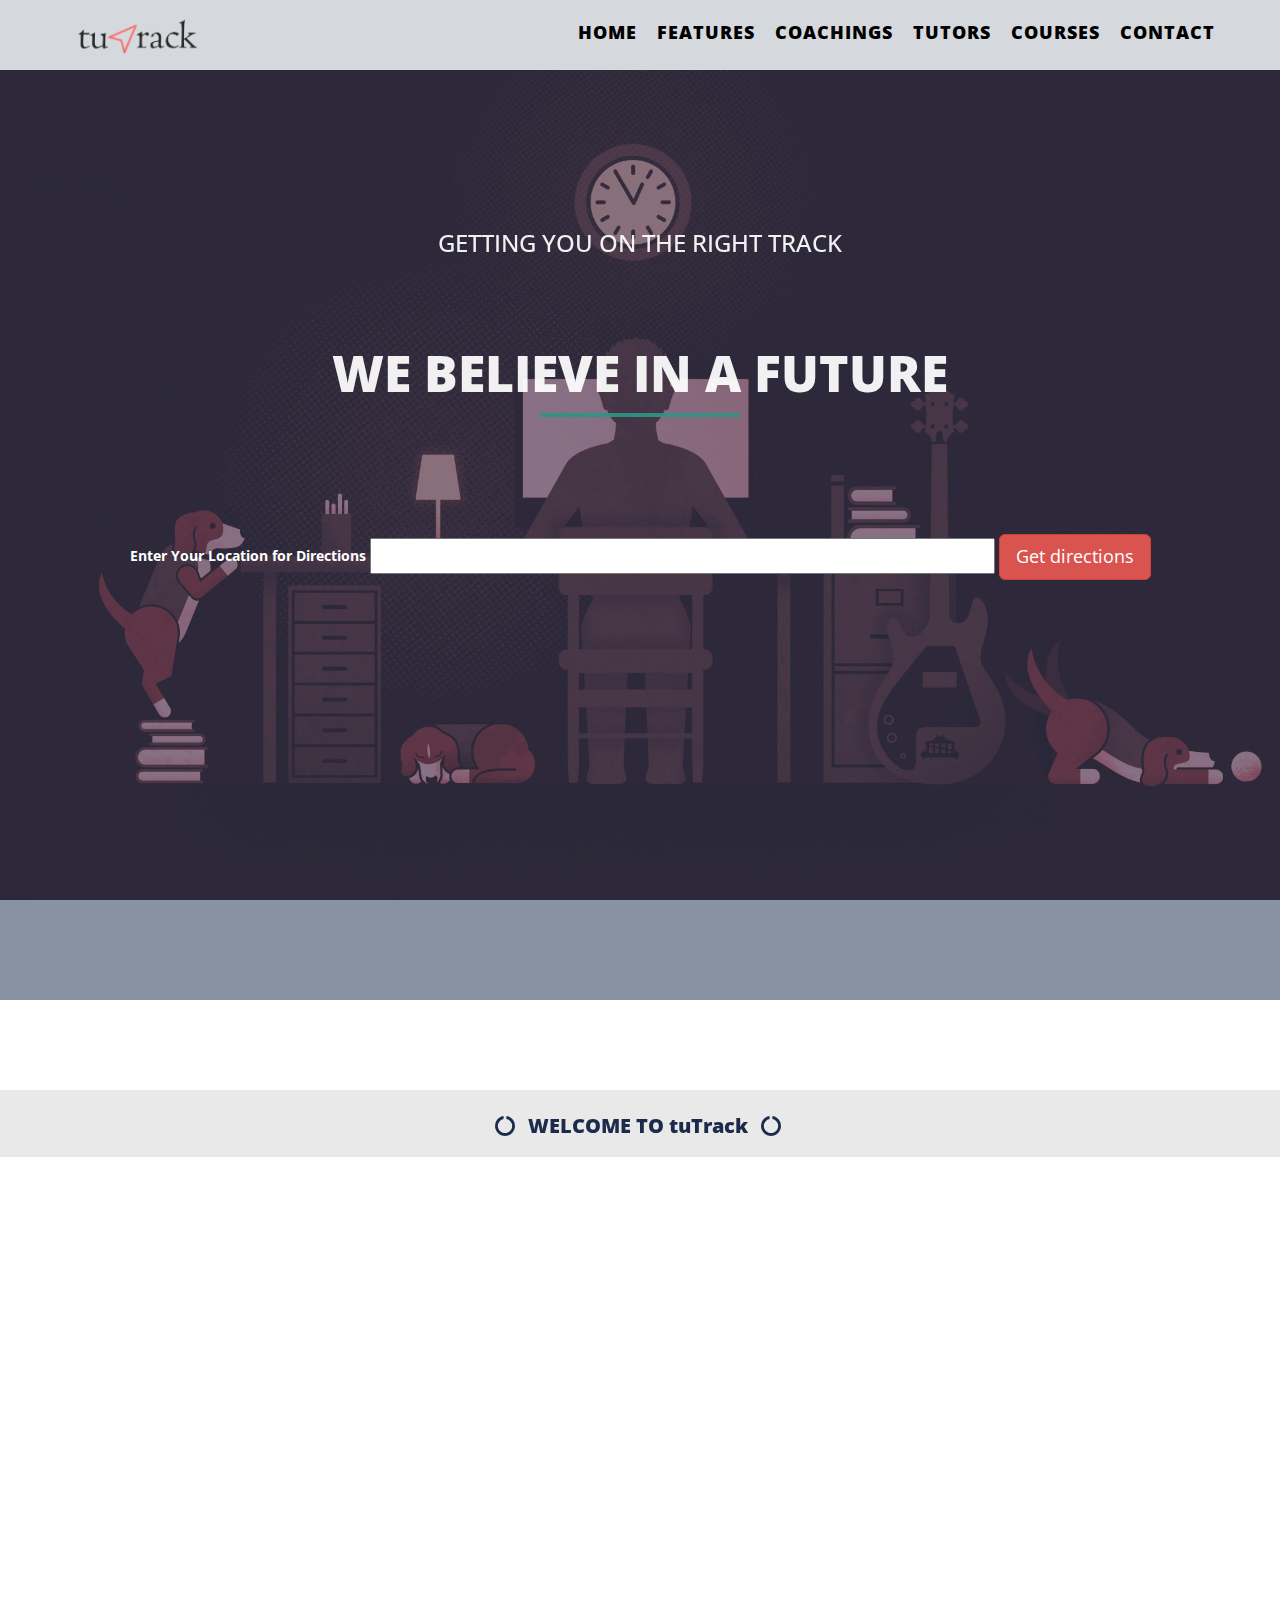
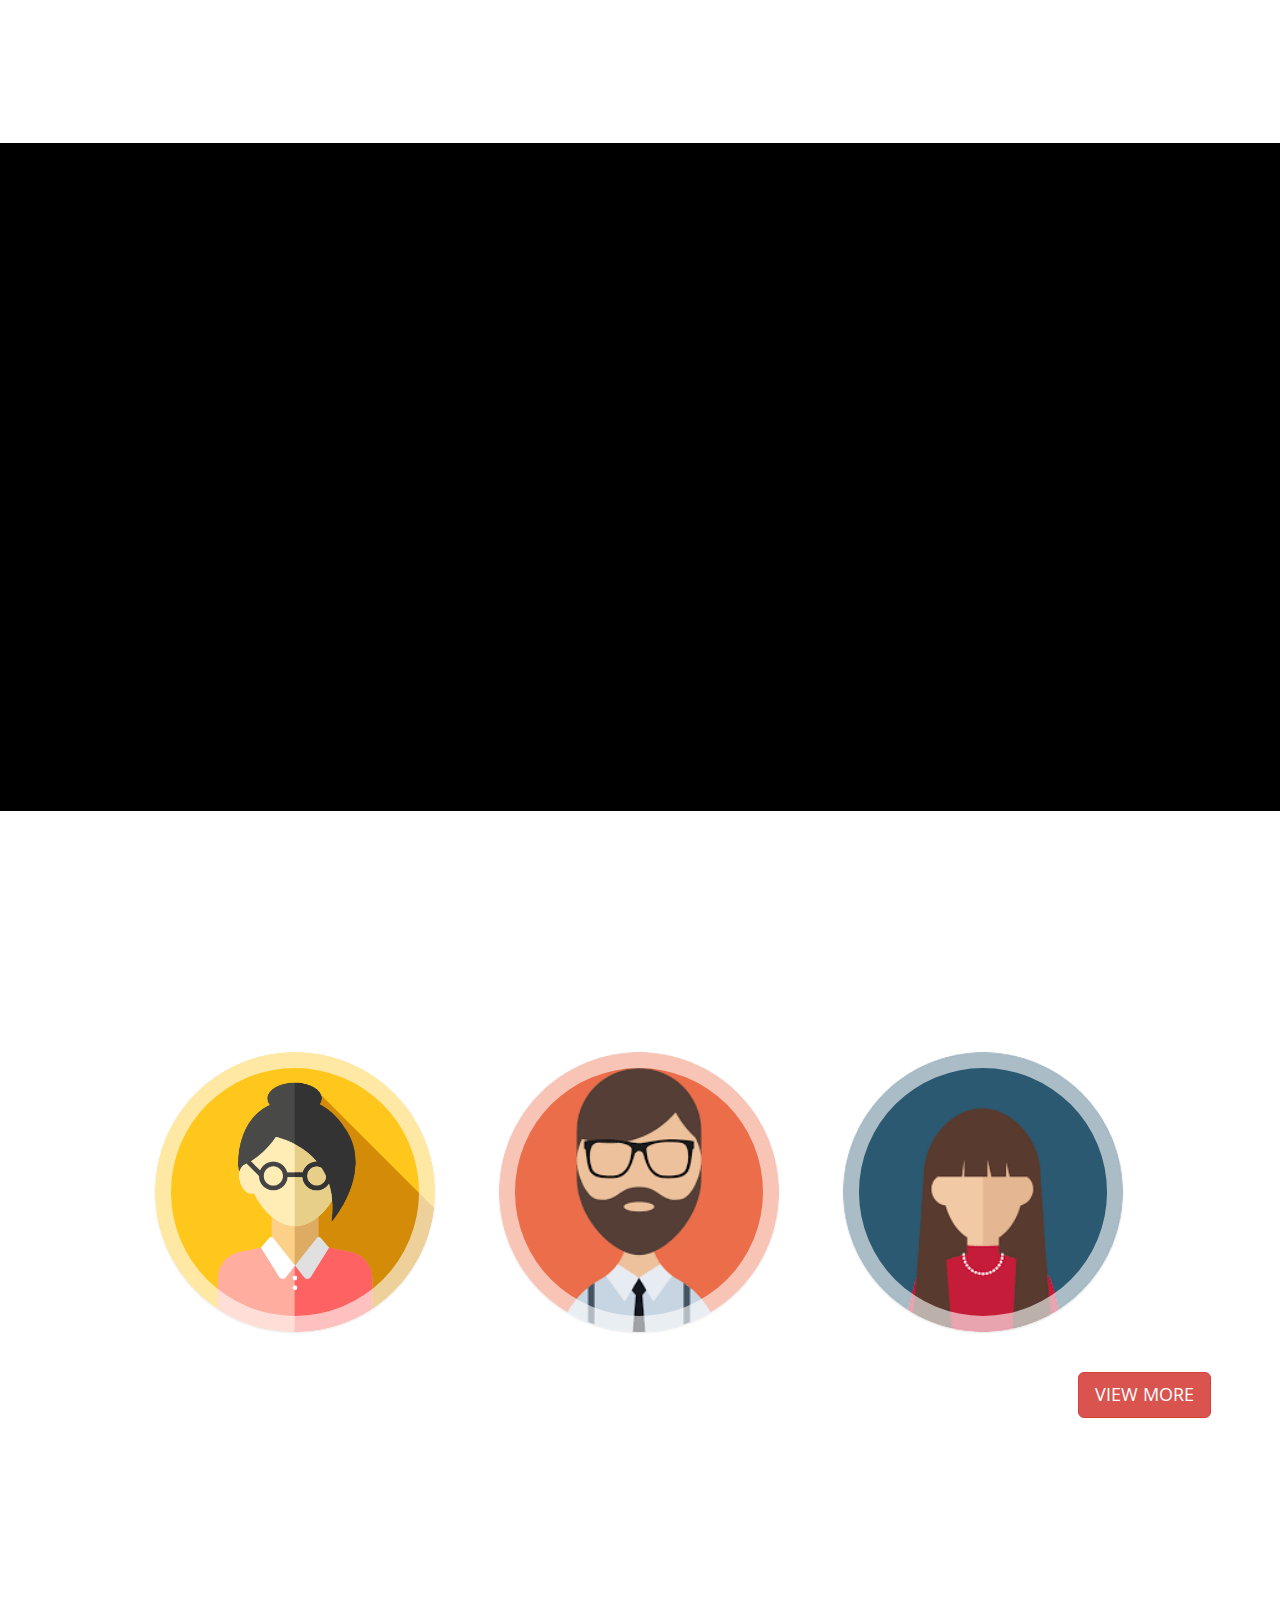
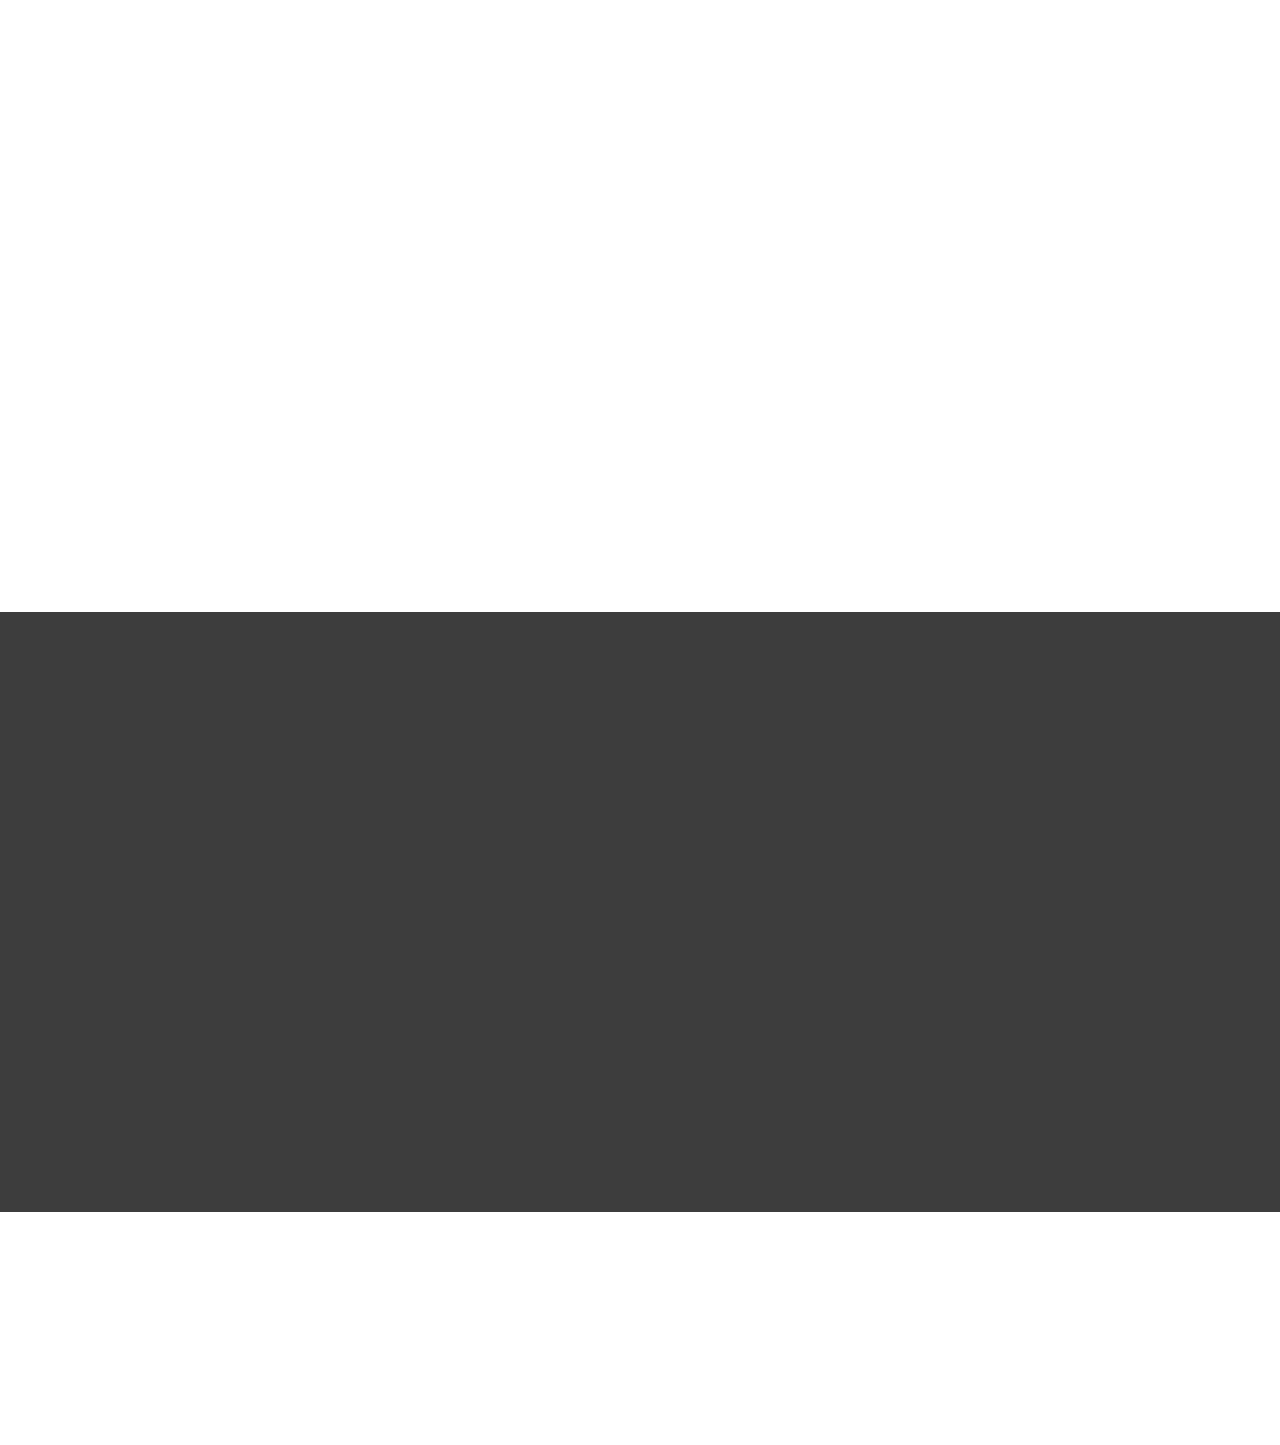
<file: index.html>
<!DOCTYPE html>
<html xmlns="http://www.w3.org/1999/xhtml">
<head>
    <meta charset="utf-8" />
    <meta name="viewport" content="width=device-width, initial-scale=1, maximum-scale=1" />
    <meta name="description" content="" />
    <meta name="author" content="" />
    <title>tuTrack</title>
    <!-- BOOTSTRAP CORE STYLE CSS -->
    <link href="assets/css/bootstrap.css" rel="stylesheet" />
    <!-- FONT AWESOME CSS -->
<link href="assets/css/font-awesome.min.css" rel="stylesheet" />
     <!-- FLEXSLIDER CSS -->
<link href="assets/css/flexslider.css" rel="stylesheet" />
    <!-- CUSTOM STYLE CSS -->
    <link href="assets/css/style.css" rel="stylesheet" />    
  <!-- Google	Fonts -->
	<link href='http://fonts.googleapis.com/css?family=Open+Sans:400,700,300' rel='stylesheet' type='text/css' />
</head>
<body >
   
 <div class="navbar navbar-inverse navbar-fixed-top " id="menu">
        <div class="container">
            <div class="navbar-header">
                <button type="button" class="navbar-toggle" data-toggle="collapse" data-target=".navbar-collapse">
                    <span class="icon-bar"></span>
                    <span class="icon-bar"></span>
                    <span class="icon-bar"></span>
                </button>
                <a class="navbar-brand" href="#"><img class="logo-custom" src="assets/img/logo2.png" sizes="200" alt="" /></a>
            </div>
            <div class="navbar-collapse collapse move-me">
                <ul class="nav navbar-nav navbar-right">
                    <li ><a href="#home">HOME</a></li>
                     <li><a href="#features-sec">FEATURES</a></li>
                    <li><a href="#faculty-sec">COACHINGS</a></li>
                    <li><a href="#tutors-sec">TUTORS</a></li>
                     <li><a href="#course-sec">COURSES</a></li>
                     <li><a href="#contact-sec">CONTACT</a></li>
                </ul>
            </div>
           
        </div>
    </div>
      <!--NAVBAR SECTION END-->
       <div class="home-sec" id="home" >
           <div class="overlay">


           	<div class="header">

</div>

<a href="mappage">HTML Images</a> 
           	
 <div class="container">
           <div class="row text-center " >
           
               <div class="col-lg-12  col-md-12 col-sm-12">
               
                <div class="flexslider set-flexi" id="main-section" >
                    <ul class="slides move-me">
                        <!-- Slider 01 -->
                        <br>
                        <br>
                        <li>
                              <h3>Getting you on the right track
</h3>
                           <br>
                           <br>

                           <h1>We believe in a future </h1>
                           
                             
                        </li>
                        <!-- End Slider 01 -->
                        
                        <!-- Slider 02 -->
                        <li>
                            <h3>Getting you on the right track</h3>
                           <h1>where technology can improve</h1>
                             
                                                     </li>
                        <!-- End Slider 02 -->
                        
                        <!-- Slider 03 -->
                        <li>
                            <h3>Getting you on the right track</h3>
                           <h1>The system of accessing education</h1>
                             
                            
                        </li>
                        <!-- End Slider 03 -->
                    </ul>
                    <br>
                    <br>
                    <!--map start-->

<code<div class="directions"><form action="http://maps.google.com/maps" method="get" target="_blank">
   <label for="saddr" class="dir-label" size="60" >Enter Your Location for Directions </label>
   <input type="text" name="saddr" class="dir-input" size="75" />
   <input type="hidden" name="daddr" value=" karachi " />
   <input type="submit" value="Get directions" class="btn btn-danger btn-lg" size="60" />
</form></div>
<iframe width="425" 
        height="350" 
        frameborder="0" 
        scrolling="no" 
        marginheight="0" 
        marginwidth="0" 
        src=""https://www.google.com/maps/embed?pb" width="1800" height="800" frameborder="0" style="border:0" allowfullscreen">
</iframe>


<!--map end-->
                    
  </div>
</div>
</div>
</div>

</div>
<br>
<br>
<br>







       <!--HOME SECTION END-->   
    <div  class="tag-line" >
         <div class="container">
           <div class="row  text-center" >
           
               <div class="col-lg-12  col-md-12 col-sm-12">
               
        <h2 data-scroll-reveal="enter from the bottom after 0.1s" ><i class="fa fa-circle-o-notch"></i> WELCOME TO tuTrack <i class="fa fa-circle-o-notch"></i> </h2>
                   </div>
               </div>
             </div>
        
    </div>
    <!--HOME SECTION TAG LINE END-->   
         <div id="features-sec" class="container set-pad" >
             <div class="row text-center">
                 <div class="col-lg-8 col-lg-offset-2 col-md-8 col-sm-8 col-md-offset-2 col-sm-offset-2">
                     <h1 data-scroll-reveal="enter from the bottom after 0.2s"  class="header-line">FEATURE LIST </h1>
                     <p data-scroll-reveal="enter from the bottom after 0.3s" >
                      
                         </p>
                 </div>

             </div>
             <!--/.HEADER LINE END-->


           <div class="row" >
           
               
                 <div class="col-lg-4  col-md-4 col-sm-4" data-scroll-reveal="enter from the bottom after 0.4s">
                     <div class="about-div">
                     <i class="fa fa-paper-plane-o fa-4x icon-round-border" ></i>
                   <h3 >Quality Education</h3>
                 <hr />
                       <hr />
                   <p >
                                              
                   </p>
               <a href="#" class="btn btn-info btn-set"  >ASK THE EXPERT</a>
                </div>
                   </div>
                   <div class="col-lg-4  col-md-4 col-sm-4" data-scroll-reveal="enter from the bottom after 0.5s">
                     <div class="about-div">
                     <i class="fa fa-bolt fa-4x icon-round-border" ></i>
                   <h3 >SYSTEMATIC APPROACH</h3>
                 <hr />
                       <hr />
                   <p >
                      
                       
                   </p>
               <a href="#" class="btn btn-info btn-set"  >ASK THE EXPERT</a>
                </div>
                   </div>
                 <div class="col-lg-4  col-md-4 col-sm-4" data-scroll-reveal="enter from the bottom after 0.6s">
                     <div class="about-div">
                     <i class="fa fa-magic fa-4x icon-round-border" ></i>
                   <h3 >ONE TO ONE STUDY</h3>
                 <hr />
                       <hr />
                   <p >
                       
                   </p>
               <a href="#" class="btn btn-info btn-set"  >ASK THE EXPERT</a>
                </div>
                   </div>
                 
                 
               </div>
             </div>
   <!-- FEATURES SECTION END-->
   <br>
   <br>
   <br>




    <div id="faculty-sec" >
    <div class="container set-pad">
             <div class="row text-center">
                 <div class="col-lg-8 col-lg-offset-2 col-md-8 col-sm-8 col-md-offset-2 col-sm-offset-2">
                     <h1 data-scroll-reveal="enter from the bottom after 0.1s" class="header-line">OUR COACHINGS CENTERS </h1>
                     <p data-scroll-reveal="enter from the bottom after 0.3s">

                     	<b> OUR TOP RATED COACHINGS </b>
                      
                         </p>
                 </div>

             </div>
             <!--/.HEADER LINE END-->

           <div class="row" >
           
               
                 <div class="col-lg-4  col-md-4 col-sm-4" data-scroll-reveal="enter from the bottom after 0.4s">
                     <div class="faculty-div">
                     <img src="assets/img/faculty/1.jpg"  class="img-rounded" style="width: 225px; height: 225px" />
                   <h3 >Adamjee coaching center </h3>
                 <hr />
                         <h4>All coureses <br /> </h4>
                   <p >
                      
                       
                   </p>
                </div>
                   </div>
                 <div class="col-lg-4  col-md-4 col-sm-4" data-scroll-reveal="enter from the bottom after 0.5s">
                     <div class="faculty-div">
                     <img src="assets/img/faculty/2.jpg"  class="img-rounded" style="width: 225px; height: 225px" />
                   <h3 >Student inn coaching </h3>
                 <hr />
                         <h4>All coureses <br /> </h4>
                   <p >
                       
                       
                   </p>
                </div>
                   </div>
               <div class="col-lg-4  col-md-4 col-sm-4" data-scroll-reveal="enter from the bottom after 0.6s">
                     <div class="faculty-div">
                     <img src="assets/img/faculty/3.jpg" class="img-rounded" style="width: 225px; height: 225px"/>
                   <h3 >Anees hussain coaching</h3>
                 <hr />
                         <h4>All coureses  <br /> </h4>
                   
                     <a  href="Coachings.html" class="btn btn-danger btn-lg pull-right"  >
                                VIEW MORE
                            </a>
                     
                   




                </div>
                   </div>
                 
               </div>
             </div>
        </div>
        <br>
        <br>
    <!-- FACULTY SECTION END-->




<div id="tutors-sec"   >
           <div class="overlay">
 <div class="container set-pad">
      <div class="row text-center">
                 <div class="col-lg-8 col-lg-offset-2 col-md-8 col-sm-8 col-md-offset-2 col-sm-offset-2">
                     <h1 data-scroll-reveal="enter from the bottom after 0.1s" class="header-line" >TUTORS  </h1>
                    
                 </div>

             </div>


<div>
  <ul class="ch-grid">
  


  <li>
    <div class="ch-item ch-img-4">
      <div class="ch-info">
        <h3> MATRICULATION</h3>
       
      </div>
    </div>
  </li>

  <li>
    <div class="ch-item ch-img-5">
      <div class="ch-info">
        <h3> INTERMEDIATE</h3>
       
      </div>
    </div>
  </li>
  <li>
    <div class="ch-item ch-img-6">
      <div class="ch-info">
        <h3> O/A LEVELS </h3>
       
      </div>

    </div>

  </li>
   

<a  href="tutors.html" class="btn btn-danger btn-lg pull-right" >
                                VIEW MORE
                            </a>



</ul>

</div>

</div>

<br>
<br>
<br>
<br>
<br>



      <div id="course-sec" class="container set-pad">
             <div class="row text-center">
                 <div class="col-lg-8 col-lg-offset-2 col-md-8 col-sm-8 col-md-offset-2 col-sm-offset-2">
                     <h1 data-scroll-reveal="enter from the bottom after 0.1s" class="header-line">OUR COURSES </h1>
                     <p data-scroll-reveal="enter from the bottom after 0.3s">
                      
                         </p>
                 </div>

             </div>
             <!--/.HEADER LINE END-->


           <div class="row set-row-pad" >
           <div class="col-lg-6 col-md-6 col-sm-6 " data-scroll-reveal="enter from the center after 0.4s" >
                 <img src="assets/img/header.jpg" class="img-thumbnail" />
           </div>
               <div class="col-lg-4 col-md-4 col-sm-4 col-lg-offset-1 col-md-offset-1 col-sm-offset-1">
                   <div class="panel-group" id="accordion">
                        <div class="panel panel-default" data-scroll-reveal="enter from the bottom after 0.5s">
                            <div class="panel-heading" >
                                <h4 class="panel-title">
                                    <a data-toggle="collapse" data-parent="#accordion" href="#collapse1" class="collapsed">
                                  <strong>   Matriculation</strong> 
                                    </a>
                                </h4>
                            </div>
                            <div id="collapse1" class="panel-collapse collapse" style="height: 0px;">
                                <div class="panel-body">
                                    <ul>
                                    <li>Physics</li>
                                    <li>Maths</li>
                                    <li>Chemistry</li>
                                    <li>English</li>
                                    <li>Pak.studies</li>
                                    <li>Sindhi.</li>
                                    <li>Islamiat</ul>
                                </div>
                            </div>
                        </div>
                        <div class="panel panel-default" data-scroll-reveal="enter from the bottom after 0.7s">
                            <div class="panel-heading">
                                <h4 class="panel-title">
                                    <a data-toggle="collapse" data-parent="#accordion" href="#collapse2" class="collapsed">
                                      <strong>   Intermediate</strong>  
                                    </a>
                                </h4>
                            </div>
                            <div id="collapse2" class="panel-collapse collapse" style="height: 0px;">
                                <div class="panel-body">
                                    <ul>
                                       <li>Physics</li>
                                       <li>Maths </li>
                                       <li>Chemistry</li>
                                        <li>English</li>
                                        <li>Pak.studies</li> 
                                       <li>Sindhi</li>
                                       <li>Islamiat</li>
                                    </ul>
                                </div>
                            </div>
                        </div>
                        <div class="panel panel-default" data-scroll-reveal="enter from the bottom after 0.9s">
                            <div class="panel-heading">
                                <h4 class="panel-title">
                                    <a data-toggle="collapse" data-parent="#accordion" href="#collapse3" class="collapsed">
                                        <strong>   A/O levels</strong>  
                                    </a>
                                </h4>
                            </div>
                            <div id="collapse3" class="panel-collapse collapse"  style="height: 0px;">
                                <div class="panel-body">
                                    <ul>
                                     <li>Additional Mathematics</li>
<li>Art</li>
<li>Biology</li> 
<li>Business Studies</li>
<li>Chemistry</li>
<li>Commerce</li>
<li>Computer Studies</li>
<li>Economics</li>
<li>English Literature</li>
<li>Food & Nutrition</li>
<li>Human & Social Biology</li>
<li>Mathematics</li>
<li>Physics</li>
<li>Principles of Accounts</li>
<li>English Language</li>
<li>Islamiyat</li>
<li>Pakistan Studies</li>
<li>Urdu (First Language)</li>
<li>Urdu (Second Language)</li>
                                    </ul>
                                </div>
                            </div>
                        </div>
                    </div>
                   <div class="alert alert-info" data-scroll-reveal="enter from the bottom after 1.1s" >
                       <span style="font-size:40px;">
                          <strong> 500 + </strong> 
                           <hr />
                           Centers
                       </span>
                   </div>
           </div>
             
                 
                 
               </div>
             </div>
<br>
<br>
<br>
            
                   
      <!-- COURSES SECTION END-->
    <div id="contact-sec"   >
           <div class="overlay">
 <div class="container set-pad">
      <div class="row text-center">
                 <div class="col-lg-8 col-lg-offset-2 col-md-8 col-sm-8 col-md-offset-2 col-sm-offset-2">
                     <h1 data-scroll-reveal="enter from the bottom after 0.1s" class="header-line" >CONTACT US  </h1>
                     <p data-scroll-reveal="enter from the bottom after 0.3s">
                      From here you can contact us
                         </p>
                 </div>

             </div>
             <!--/.HEADER LINE END-->
           <div class="row set-row-pad"  data-scroll-reveal="enter from the bottom after 0.5s" >
           
               
                 <div class="col-lg-8 col-lg-offset-2 col-md-8 col-md-offset-2 col-sm-8 col-sm-offset-2">
                    <form>
                        <div class="form-group">
                            <input type="text" class="form-control "  required="required" placeholder="Your Name" />
                        </div>
                        <div class="form-group">
                            <input type="text" class="form-control " required="required"  placeholder="Your Email" />
                        </div>
                        <div class="form-group">
                            <textarea name="message" required="required" class="form-control" style="min-height: 150px;" placeholder="Message"></textarea>
                        </div>
                        <div class="form-group">
                            <button type="submit" class="btn btn-info btn-block btn-lg">SUBMIT REQUEST</button>
                        </div>

                    </form>
                </div>

                   
     
              
              
                
               </div>
                </div>
          </div> 
       </div>
       <div id="loc-sec">
     <div class="container set-pad">
             <div class="row text-center">
                 
    <div class="col-lg-4 col-md-4 col-sm-4   col-lg-offset-1 col-md-offset-1 col-sm-offset-1 " data-scroll-reveal="enter from the bottom after 0.4s">


                    <h2 ><strong>Our Location </strong></h2>
        <hr />
                    <div ">
                        <h4></h4>
                        <h4></h4>
                        <h4><strong>Call:</strong> 0300-123456 </h4>
                        <h4><strong>Email: </strong>tutrack@gmail.com</h4>
                    </div>


                </div>
                
                 <div class="col-lg-4 col-md-4 col-sm-4   col-lg-offset-1 col-md-offset-1 col-sm-offset-1" data-scroll-reveal="enter from the bottom after 0.4s" >

                    <h2 ><strong>Social Conectivity </strong></h2>
        <hr />
                    <div >
                        <a href="#">  <img src="assets/img/Social/facebook.png" alt="" /> </a>
                     <a href="#"> <img src="assets/img/Social/google-plus.png" alt="" /></a>
                     <a href="#"> <img src="assets/img/Social/twitter.png" alt="" /></a>
                    </div>
                    </div>


                </div>
            </div>
                 </div>
                 
     <!-- CONTACT SECTION END-->
    
   
    <!--  Jquery Core Script -->
    <script src="assets/js/jquery-1.10.2.js"></script>
    <!--  Core Bootstrap Script -->
    <script src="assets/js/bootstrap.js"></script>
    <!--  Flexslider Scripts --> 
         <script src="assets/js/jquery.flexslider.js"></script>
     <!--  Scrolling Reveal Script -->
    <script src="assets/js/scrollReveal.js"></script>
    <!--  Scroll Scripts --> 
    <script src="assets/js/jquery.easing.min.js"></script>
    <!--  Custom Scripts --> 
         <script src="assets/js/custom.js"></script>
</body>
</html>
</file>
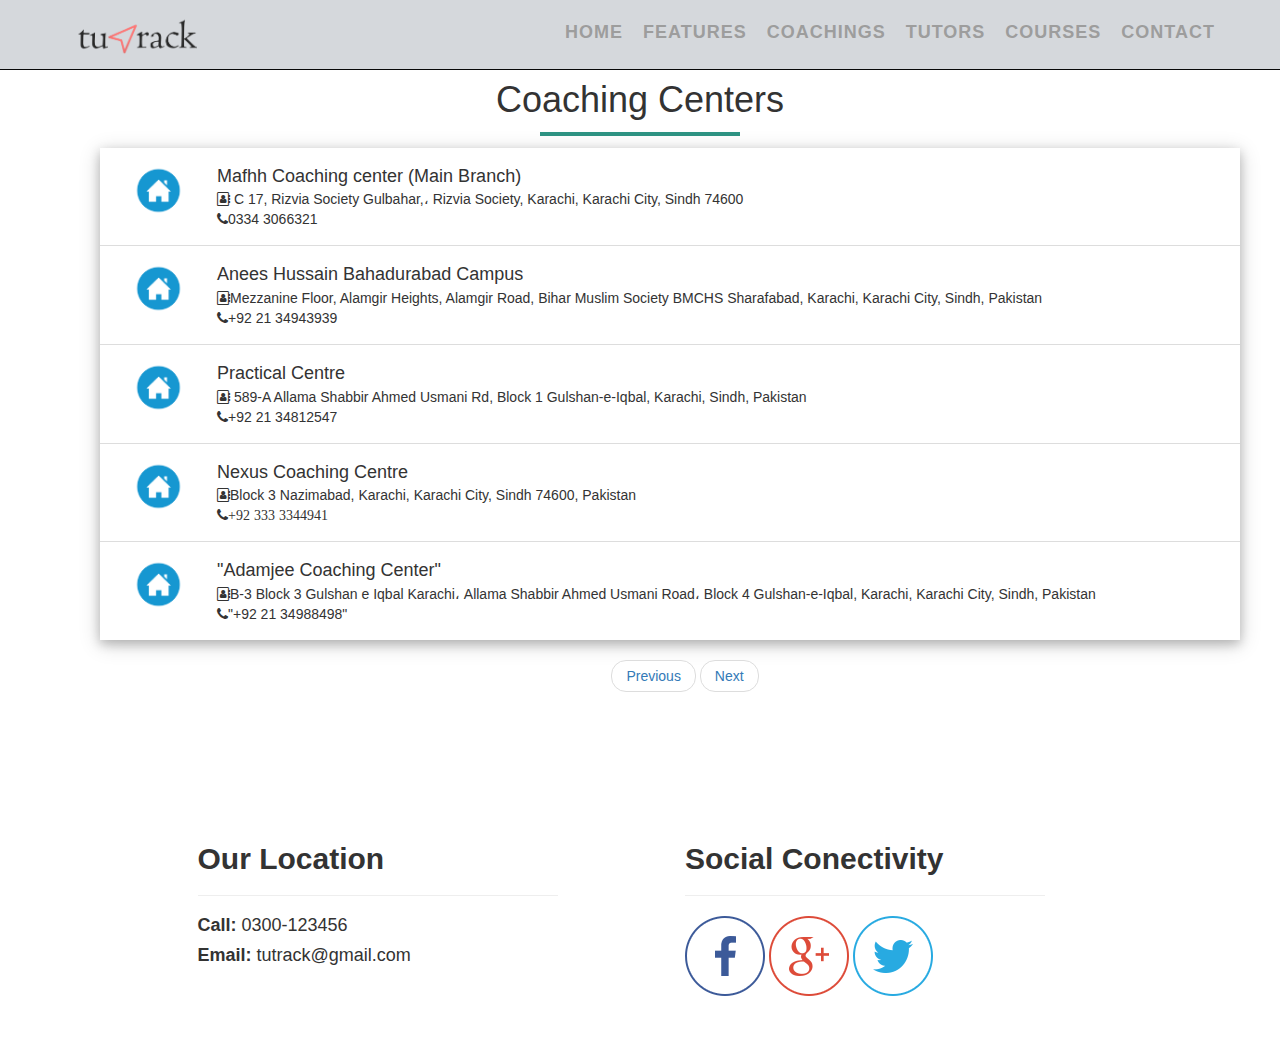
<file: c1.html>
<!DOCTYPE html>
<html xmlns="http://www.w3.org/1999/xhtml">
<head>
    <meta charset="utf-8" />
    <meta name="viewport" content="width=device-width, initial-scale=1, maximum-scale=1" />
    <meta name="description" content="" />
    <meta name="author" content="" />
    <title>tuTrack</title>
    <!-- BOOTSTRAP CORE STYLE CSS -->
    <link href="assets/css/bootstrap.css" rel="stylesheet" />
    <!-- FONT AWESOME CSS -->
<link href="assets/css/font-awesome.min.css" rel="stylesheet" />
     <!-- FLEXSLIDER CSS -->
<link href="assets/css/flexslider.css" rel="stylesheet" />
    <!-- CUSTOM STYLE CSS -->
    <link href="assets/css/style.css" rel="stylesheet" />    
  <!-- Google	Fonts -->
	<link href='http://fonts.googleapis.com/css?family=Open+Sans:400,700,300' rel='stylesheet' type='text/css' />
    <link rel="stylesheet" href="assets/css/style.css">
    <link rel="stylesheet" href="https://www.w3schools.com/w3css/4/w3.css">
       <link rel="stylesheet" href="https://maxcdn.bootstrapcdn.com/bootstrap/3.3.7/css/bootstrap.min.css">
  <script src="https://ajax.googleapis.com/ajax/libs/jquery/3.3.1/jquery.min.js"></script>
  <script src="https://maxcdn.bootstrapcdn.com/bootstrap/3.3.7/js/bootstrap.min.js"></script>



<link rel="stylesheet" href="https://cdnjs.cloudflare.com/ajax/libs/font-awesome/4.7.0/css/font-awesome.min.css">


</head>

<body >


    <div class="navbar navbar-inverse navbar-fixed-top " id="menu">
        <div class="container">
            <div class="navbar-header">
                <button type="button" class="navbar-toggle" data-toggle="collapse" data-target=".navbar-collapse">
                    <span class="icon-bar"></span>
                    <span class="icon-bar"></span>
                    <span class="icon-bar"></span>
                </button>
                <a class="navbar-brand" href="#"><img class="logo-custom" src="assets/img/logo2.png" sizes="200" alt="" /></a>
            </div>
            <div class="navbar-collapse collapse move-me">
                <ul class="nav navbar-nav navbar-right">
                    <li ><a href="index.html">HOME</a></li>
                     <li><a href="index.html#features-sec">FEATURES</a></li>
                    <li><a href="index.html#faculty-sec">COACHINGS</a></li>
                    <li><a href="index.html#tutors-sec">TUTORS</a></li>
                     <li><a href="index.html#course-sec">COURSES</a></li>
                     <li><a href="index.html#contact-sec">CONTACT</a></li>
                </ul>
            </div>
           
        </div>
    </div>
      <!--NAVBAR SECTION END-->
      <br>
      <br>
      <br>
      

<header id="head" class="secondary">
            <div class="container ">
                   <center><h1>Coaching Centers  </h1></center> 
                    
                </div>
    </header>

    
    <div class="container">

    <div id="coachings">
        <section class="container">


            


            <div class="container">
  <ul class="w3-ul w3-card-4">
    <li class="w3-bar">
      
      <img src="assets/img/cochnglogos/4.png" class="w3-bar-item w3-circle w3-hide-small" style="width:85px">
      <div class="w3-bar-item">
        <span class="w3-large">Mafhh Coaching center (Main Branch)</span><br>
        <span> <i class="fa fa-address-book-o"></i> C 17, Rizvia Society Gulbahar,، Rizvia Society, Karachi, Karachi City, Sindh 74600</span>
        <br>
        <span> <i class="fa fa-phone"></i>0334 3066321</span><br>

      </div>
    </li>
    <li class="w3-bar">
      
      <img src="assets/img/cochnglogos/4.png" class="w3-bar-item w3-circle w3-hide-small" style="width:85px">
      <div class="w3-bar-item">
      
  <span class="w3-large">Anees Hussain Bahadurabad Campus</span><br>
        <span> <i class="fa fa-address-book-o"></i>Mezzanine Floor, Alamgir Heights, Alamgir Road, Bihar Muslim Society BMCHS Sharafabad, Karachi, Karachi City, Sindh, Pakistan </span>
        <br>
        <span> <i class="fa fa-phone"></i>+92 21 34943939</span><br>




      </div>
     </li>

    <li class="w3-bar">
      
      <img src="assets/img/cochnglogos/4.png" class="w3-bar-item w3-circle w3-hide-small" style="width:85px">
      <div class="w3-bar-item">
       

  <span class="w3-large">Practical Centre</span><br>
        <span> <i class="fa fa-address-book-o"></i> 589-A Allama Shabbir Ahmed Usmani Rd, Block 1 Gulshan-e-Iqbal, Karachi, Sindh, Pakistan</span>
        <br>
        <span> <i class="fa fa-phone"></i>+92 21 34812547</span><br>




      </div>
    </li>
    <li class="w3-bar">
      
     <img src="assets/img/cochnglogos/4.png" class="w3-bar-item w3-circle w3-hide-small" style="width:85px">
      <div class="w3-bar-item">
        

  <span class="w3-large">Nexus Coaching Centre</span><br>
        <span> <i class="fa fa-address-book-o"></i>Block 3 Nazimabad, Karachi, Karachi City, Sindh 74600, Pakistan </span>
        <br>
        <span> <i class="fa fa-phone">+92 333 3344941</i></span><br>




      </div>
    </li>

    <li class="w3-bar">
      
      <img src="assets/img/cochnglogos/4.png" class="w3-bar-item w3-circle w3-hide-small" style="width:85px">
      <div class="w3-bar-item">
      

<span class="w3-large">"Adamjee Coaching Center"</span><br>
        <span> <i class="fa fa-address-book-o"></i>B-3 Block 3 Gulshan e Iqbal Karachi، Allama Shabbir Ahmed Usmani Road، Block 4 Gulshan-e-Iqbal, Karachi, Karachi City, Sindh, Pakistan </span>
        <br>
        <span> <i class="fa fa-phone"></i>"+92 21 34988498"</span><br>


      </div>
    </li>
    </ul>

<div class="container">
  
   <ul class="pager" >
    <li><a href="coachings.html">Previous</a></li>
    <li><a href="#">Next</a></li>
  </ul>
</div>
<br>
<br>
<br>
<br>


  <div class="Location">
    
             <div class="row set-row-pad"  >
    <div class="col-lg-4 col-md-4 col-sm-4   col-lg-offset-1 col-md-offset-1 col-sm-offset-1 " data-scroll-reveal="enter from the bottom after 0.4s">

                    <h2 ><strong>Our Location </strong></h2>
        <hr />
                    <div ">
                        <h4></h4>
                        <h4></h4>
                        <h4><strong>Call:</strong> 0300-123456 </h4>
                        <h4><strong>Email: </strong>tutrack@gmail.com</h4>
                    </div>


                </div>
                 <div class="col-lg-4 col-md-4 col-sm-4   col-lg-offset-1 col-md-offset-1 col-sm-offset-1" data-scroll-reveal="enter from the bottom after 0.4s">

                    <h2 ><strong>Social Conectivity </strong></h2>
        <hr />
                    <div >
                        <a href="#">  <img src="assets/img/Social/facebook.png" alt="" /> </a>
                     <a href="#"> <img src="assets/img/Social/google-plus.png" alt="" /></a>
                     <a href="#"> <img src="assets/img/Social/twitter.png" alt="" /></a>
                    </div>
                    </div>


                </div>
              </div>
                 </div>
     <!-- CONTACT SECTION END-->
    
</body>
</html>
</file>
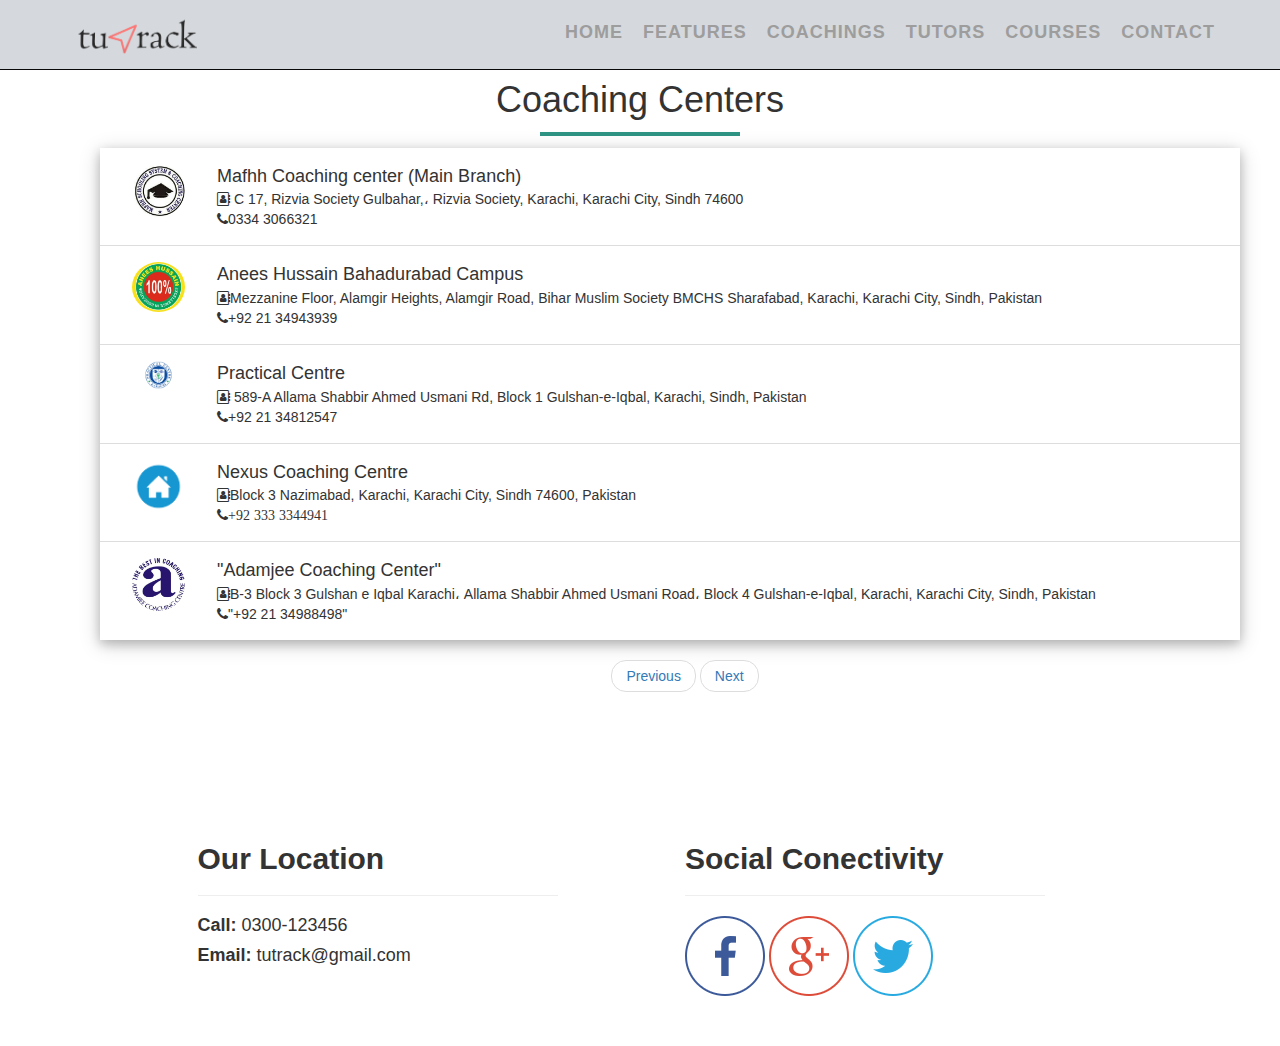
<file: coachings.html>
<!DOCTYPE html>
<html xmlns="http://www.w3.org/1999/xhtml">
<head>
    <meta charset="utf-8" />
    <meta name="viewport" content="width=device-width, initial-scale=1, maximum-scale=1" />
    <meta name="description" content="" />
    <meta name="author" content="" />
    <title>tuTrack</title>
    <!-- BOOTSTRAP CORE STYLE CSS -->
    <link href="assets/css/bootstrap.css" rel="stylesheet" />
    <!-- FONT AWESOME CSS -->
<link href="assets/css/font-awesome.min.css" rel="stylesheet" />
     <!-- FLEXSLIDER CSS -->
<link href="assets/css/flexslider.css" rel="stylesheet" />
    <!-- CUSTOM STYLE CSS -->
    <link href="assets/css/style.css" rel="stylesheet" />    
  <!-- Google	Fonts -->
	<link href='http://fonts.googleapis.com/css?family=Open+Sans:400,700,300' rel='stylesheet' type='text/css' />
    <link rel="stylesheet" href="assets/css/style.css">
    <link rel="stylesheet" href="https://www.w3schools.com/w3css/4/w3.css">
       <link rel="stylesheet" href="https://maxcdn.bootstrapcdn.com/bootstrap/3.3.7/css/bootstrap.min.css">
  <script src="https://ajax.googleapis.com/ajax/libs/jquery/3.3.1/jquery.min.js"></script>
  <script src="https://maxcdn.bootstrapcdn.com/bootstrap/3.3.7/js/bootstrap.min.js"></script>



<link rel="stylesheet" href="https://cdnjs.cloudflare.com/ajax/libs/font-awesome/4.7.0/css/font-awesome.min.css">


</head>

<body >


    <div class="navbar navbar-inverse navbar-fixed-top " id="menu">
        <div class="container">
            <div class="navbar-header">
                <button type="button" class="navbar-toggle" data-toggle="collapse" data-target=".navbar-collapse">
                    <span class="icon-bar"></span>
                    <span class="icon-bar"></span>
                    <span class="icon-bar"></span>
                </button>
                <a class="navbar-brand" href="#"><img class="logo-custom" src="assets/img/logo2.png" sizes="200" alt="" /></a>
            </div>
            <div class="navbar-collapse collapse move-me">
                <ul class="nav navbar-nav navbar-right">
                    <li ><a href="index.html">HOME</a></li>
                     <li><a href="index.html#features-sec">FEATURES</a></li>
                    <li><a href="index.html#faculty-sec">COACHINGS</a></li>
                    <li><a href="index.html#tutors-sec">TUTORS</a></li>
                     <li><a href="index.html#course-sec">COURSES</a></li>
                     <li><a href="index.html#contact-sec">CONTACT</a></li>
                </ul>
            </div>
           
        </div>
    </div>
      <!--NAVBAR SECTION END-->
      <br>
      <br>
      <br>
      

<header id="head" class="secondary">
            <div class="container ">
                   <center><h1>Coaching Centers  </h1></center> 
                    
                </div>
    </header>

    
    <div class="container">

    <div id="coachings">
        <section class="container">


            


            <div class="container">
  <ul class="w3-ul w3-card-4">
    <li class="w3-bar">
      
      <img src="assets/img/cochnglogos/1.png" class="w3-bar-item w3-circle w3-hide-small" style="width:85px">
      <div class="w3-bar-item">
        <span class="w3-large">Mafhh Coaching center (Main Branch)</span><br>
        <span> <i class="fa fa-address-book-o"></i> C 17, Rizvia Society Gulbahar,، Rizvia Society, Karachi, Karachi City, Sindh 74600</span>
        <br>
        <span> <i class="fa fa-phone"></i>0334 3066321</span><br>

      </div>
    </li>
    <li class="w3-bar">
      
      <img src="assets/img/cochnglogos/5.jpg" class="w3-bar-item w3-circle w3-hide-small" style="width:85px">
      <div class="w3-bar-item">
      
  <span class="w3-large">Anees Hussain Bahadurabad Campus</span><br>
        <span> <i class="fa fa-address-book-o"></i>Mezzanine Floor, Alamgir Heights, Alamgir Road, Bihar Muslim Society BMCHS Sharafabad, Karachi, Karachi City, Sindh, Pakistan </span>
        <br>
        <span> <i class="fa fa-phone"></i>+92 21 34943939</span><br>




      </div>
     </li>

    <li class="w3-bar">
      
      <img src="assets/img/cochnglogos/6.jpg" class="w3-bar-item w3-circle w3-hide-small" style="width:85px">
      <div class="w3-bar-item">
       

  <span class="w3-large">Practical Centre</span><br>
        <span> <i class="fa fa-address-book-o"></i> 589-A Allama Shabbir Ahmed Usmani Rd, Block 1 Gulshan-e-Iqbal, Karachi, Sindh, Pakistan</span>
        <br>
        <span> <i class="fa fa-phone"></i>+92 21 34812547</span><br>




      </div>
    </li>
    <li class="w3-bar">
      
     <img src="assets/img/cochnglogos/4.png" class="w3-bar-item w3-circle w3-hide-small" style="width:85px">
      <div class="w3-bar-item">
        

  <span class="w3-large">Nexus Coaching Centre</span><br>
        <span> <i class="fa fa-address-book-o"></i>Block 3 Nazimabad, Karachi, Karachi City, Sindh 74600, Pakistan </span>
        <br>
        <span> <i class="fa fa-phone">+92 333 3344941</i></span><br>




      </div>
    </li>

    <li class="w3-bar">
      
      <img src="assets/img/cochnglogos/3.png" class="w3-bar-item w3-circle w3-hide-small" style="width:85px">
      <div class="w3-bar-item">
      

<span class="w3-large">"Adamjee Coaching Center"</span><br>
        <span> <i class="fa fa-address-book-o"></i>B-3 Block 3 Gulshan e Iqbal Karachi، Allama Shabbir Ahmed Usmani Road، Block 4 Gulshan-e-Iqbal, Karachi, Karachi City, Sindh, Pakistan </span>
        <br>
        <span> <i class="fa fa-phone"></i>"+92 21 34988498"</span><br>


      </div>
    </li>
    </ul>

<div class="container">
  
   <ul class="pager" >
    <li><a href="#">Previous</a></li>
    <li><a href="c1.html">Next</a></li>
  </ul>
</div>
<br>
<br>
<br>
<br>


  <div class="Location">
    
             <div class="row set-row-pad"  >
    <div class="col-lg-4 col-md-4 col-sm-4   col-lg-offset-1 col-md-offset-1 col-sm-offset-1 " data-scroll-reveal="enter from the bottom after 0.4s">

                    <h2 ><strong>Our Location </strong></h2>
        <hr />
                    <div ">
                        <h4></h4>
                        <h4></h4>
                        <h4><strong>Call:</strong> 0300-123456 </h4>
                        <h4><strong>Email: </strong>tutrack@gmail.com</h4>
                    </div>


                </div>
                 <div class="col-lg-4 col-md-4 col-sm-4   col-lg-offset-1 col-md-offset-1 col-sm-offset-1" data-scroll-reveal="enter from the bottom after 0.4s">

                    <h2 ><strong>Social Conectivity </strong></h2>
        <hr />
                    <div >
                        <a href="#">  <img src="assets/img/Social/facebook.png" alt="" /> </a>
                     <a href="#"> <img src="assets/img/Social/google-plus.png" alt="" /></a>
                     <a href="#"> <img src="assets/img/Social/twitter.png" alt="" /></a>
                    </div>
                    </div>


                </div>
              </div>
                 </div>
     <!-- CONTACT SECTION END-->
    
</body>
</html>
</file>
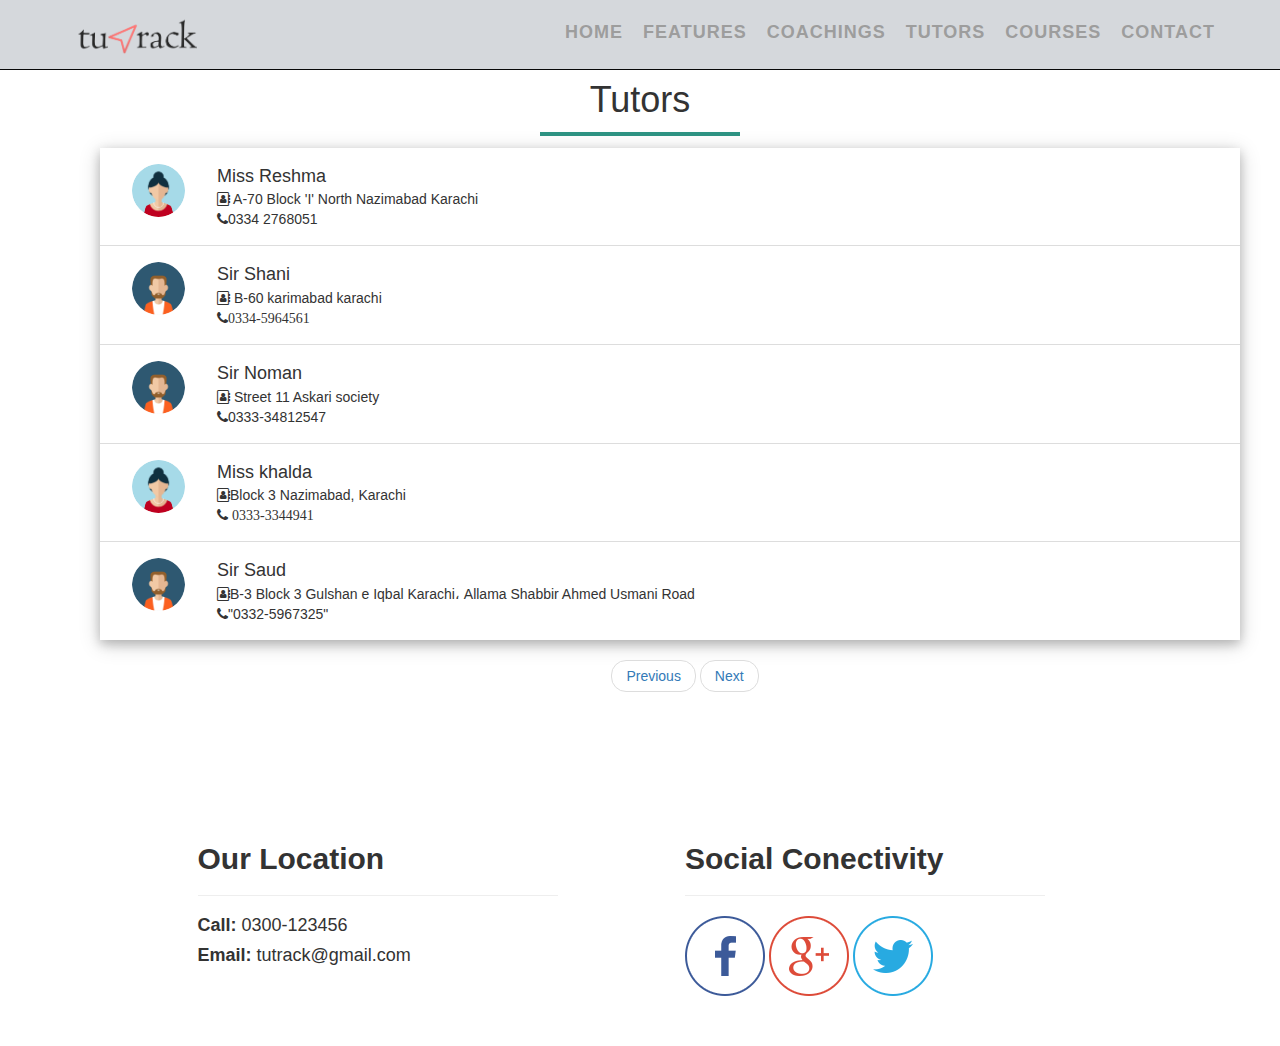
<file: t1.html>
<!DOCTYPE html>
<html xmlns="http://www.w3.org/1999/xhtml">

<head>
    <meta charset="utf-8" />
    <meta name="viewport" content="width=device-width, initial-scale=1, maximum-scale=1" />
    <meta name="description" content="" />
    <meta name="author" content="" />
    <title>tuTrack</title>
    <!-- BOOTSTRAP CORE STYLE CSS FOR WEBSITE-->
    <link href="assets/css/bootstrap.css" rel="stylesheet" />
    <!-- FONT AWESOME CSS -->

<link href="assets/css/font-awesome.min.css" rel="stylesheet" />
     <!-- FLEXSLIDER CSS -->
<link href="assets/css/flexslider.css" rel="stylesheet" />
    <!-- CUSTOM STYLE CSS -->
    <link href="assets/css/style.css" rel="stylesheet" />    
  <!-- Google	Fonts -->
	<link href='http://fonts.googleapis.com/css?family=Open+Sans:400,700,300' rel='stylesheet' type='text/css' />
    <link rel="stylesheet" href="assets/css/style.css">
    <link rel="stylesheet" href="https://www.w3schools.com/w3css/4/w3.css">
       <link rel="stylesheet" href="https://maxcdn.bootstrapcdn.com/bootstrap/3.3.7/css/bootstrap.min.css">
  <script src="https://ajax.googleapis.com/ajax/libs/jquery/3.3.1/jquery.min.js"></script>
  <script src="https://maxcdn.bootstrapcdn.com/bootstrap/3.3.7/js/bootstrap.min.js"></script>



<link rel="stylesheet" href="https://cdnjs.cloudflare.com/ajax/libs/font-awesome/4.7.0/css/font-awesome.min.css">


</head>

<body>


    <div class="navbar navbar-inverse navbar-fixed-top " id="menu">
        <div class="container">
            <div class="navbar-header">
                <button type="button" class="navbar-toggle" data-toggle="collapse" data-target=".navbar-collapse">
                    <span class="icon-bar"></span>
                    <span class="icon-bar"></span>
                    <span class="icon-bar"></span>
                </button>
                <a class="navbar-brand" href="#"><img class="logo-custom" src="assets/img/logo2.png" sizes="200" alt="" /></a>
            </div>
            <div class="navbar-collapse collapse move-me">
                <ul class="nav navbar-nav navbar-right">
                    <li ><a href="index.html">HOME</a></li>
                     <li><a href="index.html#features-sec">FEATURES</a></li>
                    <li><a href="index.html#faculty-sec">COACHINGS</a></li>
                    <li><a href="index.html#tutors-sec">TUTORS</a></li>
                     <li><a href="index.html#course-sec">COURSES</a></li>
                     <li><a href="index.html#contact-sec">CONTACT</a></li>
                </ul>
            </div>
           
        </div>
    </div>
      <!--NAVBAR SECTION END-->
      <br>
      <br>
      <br>
      

<header id="head" class="secondary">
            <div class="container ">
                   <center><h1>Tutors </h1></center> 
                    
                </div>
    </header>

    
    <div class="container">

    <div id="tutors-sec">
        <section class="container">


            


            <div class="container">
  <ul class="w3-ul w3-card-4">
    <li class="w3-bar">
      
      <img src="assets/img/cochnglogos/w2.png" class="w3-bar-item w3-circle w3-hide-small" style="width:85px">
      <div class="w3-bar-item">
        <span class="w3-large">Miss Reshma</span><br>
        <span> <i class="fa fa-address-book-o"></i> A-70 Block 'I' North Nazimabad Karachi</span>
        <br>
        <span> <i class="fa fa-phone"></i>0334 2768051</span><br>

      </div>
    </li>
    <li class="w3-bar">
      
      <img src="assets/img/cochnglogos/m1.png" class="w3-bar-item w3-circle w3-hide-small" style="width:85px">
      <div class="w3-bar-item">
      
  <span class="w3-large">Sir Shani</span><br>
        <span> <i class="fa fa-address-book-o"></i> B-60 karimabad karachi </span>
        <br>
        <span> <i class="fa fa-phone">0334-5964561</i></span><br>




      </div>
     </li>

    <li class="w3-bar">
      
      <img src="assets/img/cochnglogos/m1.png" class="w3-bar-item w3-circle w3-hide-small" style="width:85px">
      <div class="w3-bar-item">
       

  <span class="w3-large">Sir Noman</span><br>
        <span> <i class="fa fa-address-book-o"></i> Street 11 Askari society</span>
        <br>
        <span> <i class="fa fa-phone"></i>0333-34812547</span><br>




      </div>
    </li>
    <li class="w3-bar">
      
     <img src="assets/img/cochnglogos/w2.png" class="w3-bar-item w3-circle w3-hide-small" style="width:85px">
      <div class="w3-bar-item">
        

  <span class="w3-large">Miss khalda</span><br>
        <span> <i class="fa fa-address-book-o"></i>Block 3 Nazimabad, Karachi </span>
        <br>
        <span> <i class="fa fa-phone"> 0333-3344941</i></span><br>




      </div>
    </li>

    <li class="w3-bar">
      
      <img src="assets/img/cochnglogos/m1.png" class="w3-bar-item w3-circle w3-hide-small" style="width:85px">
      <div class="w3-bar-item">
      

<span class="w3-large">Sir  Saud</span><br>
        <span> <i class="fa fa-address-book-o"></i>B-3 Block 3 Gulshan e Iqbal Karachi، Allama Shabbir Ahmed Usmani Road </span>
        <br>
        <span> <i class="fa fa-phone"></i>"0332-5967325"</span><br>


      </div>
    </li>
    </ul>

<div class="container">
  
   <ul class="pager" >
    <li><a href="tutors.html">Previous</a></li>
    <li><a href="#">Next</a></li>
  </ul>
</div>
<br>
<br>
<br>
<br>


  <div class="Location">
    
             <div class="row set-row-pad"  >
    <div class="col-lg-4 col-md-4 col-sm-4   col-lg-offset-1 col-md-offset-1 col-sm-offset-1 " data-scroll-reveal="enter from the bottom after 0.4s">

                    <h2 ><strong>Our Location </strong></h2>
        <hr />
                    <div ">
                        <h4></h4>
                        <h4></h4>
                        <h4><strong>Call:</strong> 0300-123456 </h4>
                        <h4><strong>Email: </strong>tutrack@gmail.com</h4>
                    </div>


                </div>
                 <div class="col-lg-4 col-md-4 col-sm-4   col-lg-offset-1 col-md-offset-1 col-sm-offset-1" data-scroll-reveal="enter from the bottom after 0.4s">

                    <h2 ><strong>Social Conectivity </strong></h2>
        <hr />
                    <div >
                        <a href="#">  <img src="assets/img/Social/facebook.png" alt="" /> </a>
                     <a href="#"> <img src="assets/img/Social/google-plus.png" alt="" /></a>
                     <a href="#"> <img src="assets/img/Social/twitter.png" alt="" /></a>
                    </div>
                    </div>


                </div>
              </div>
                 </div>
     <!-- CONTACT SECTION END-->
    
</body>
</html>
</file>
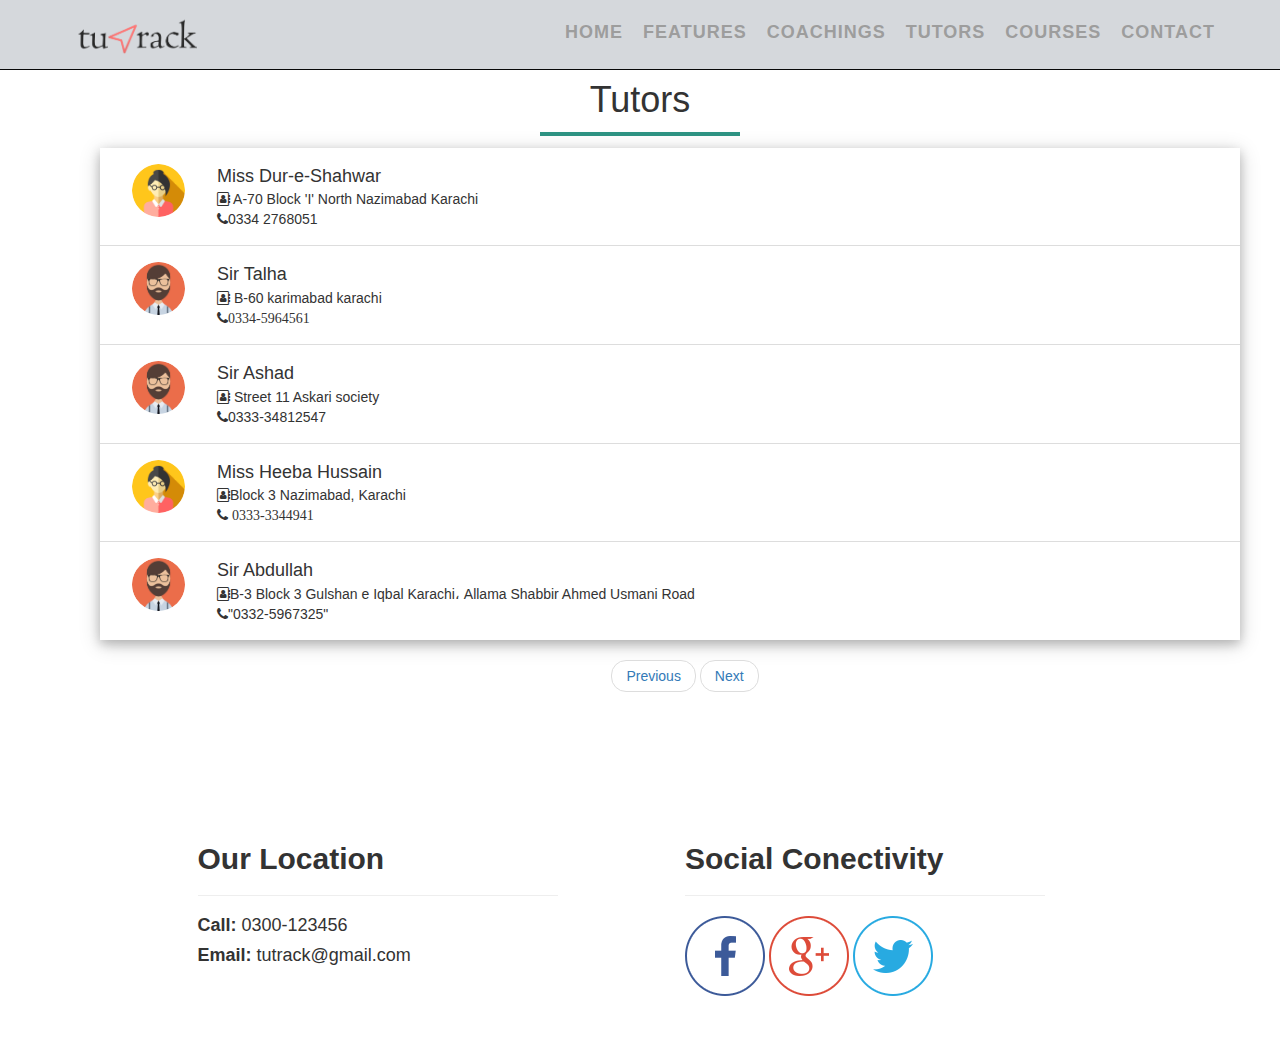
<file: tutors.html>
<!DOCTYPE html>
<html xmlns="http://www.w3.org/1999/xhtml">
<head>
    <meta charset="utf-8" />
    <meta name="viewport" content="width=device-width, initial-scale=1, maximum-scale=1" />
    <meta name="description" content="" />
    <meta name="author" content="" />
    <title>tuTrack</title>
    <!-- BOOTSTRAP CORE STYLE CSS -->
    <link href="assets/css/bootstrap.css" rel="stylesheet" />
    <!-- FONT AWESOME CSS FOR WEBSITE -->
<link href="assets/css/font-awesome.min.css" rel="stylesheet" />
     <!-- FLEXSLIDER CSS -->
<link href="assets/css/flexslider.css" rel="stylesheet" />
    <!-- CUSTOM STYLE CSS -->
    <link href="assets/css/style.css" rel="stylesheet" />    
  <!-- Google	Fonts -->
	<link href='http://fonts.googleapis.com/css?family=Open+Sans:400,700,300' rel='stylesheet' type='text/css' />
    <link rel="stylesheet" href="assets/css/style.css">
    <link rel="stylesheet" href="https://www.w3schools.com/w3css/4/w3.css">
       <link rel="stylesheet" href="https://maxcdn.bootstrapcdn.com/bootstrap/3.3.7/css/bootstrap.min.css">
  <script src="https://ajax.googleapis.com/ajax/libs/jquery/3.3.1/jquery.min.js"></script>
  <script src="https://maxcdn.bootstrapcdn.com/bootstrap/3.3.7/js/bootstrap.min.js"></script>



<link rel="stylesheet" href="https://cdnjs.cloudflare.com/ajax/libs/font-awesome/4.7.0/css/font-awesome.min.css">


</head>

<body >


    <div class="navbar navbar-inverse navbar-fixed-top " id="menu">
        <div class="container">
            <div class="navbar-header">
                <button type="button" class="navbar-toggle" data-toggle="collapse" data-target=".navbar-collapse">
                    <span class="icon-bar"></span>
                    <span class="icon-bar"></span>
                    <span class="icon-bar"></span>
                </button>
                <a class="navbar-brand" href="#"><img class="logo-custom" src="assets/img/logo2.png" sizes="200" alt="" /></a>
            </div>
            <div class="navbar-collapse collapse move-me">
                <ul class="nav navbar-nav navbar-right">
                    <li ><a href="index.html">HOME</a></li>
                     <li><a href="index.html#features-sec">FEATURES</a></li>
                    <li><a href="index.html#faculty-sec">COACHINGS</a></li>
                    <li><a href="index.html#tutors-sec">TUTORS</a></li>
                     <li><a href="index.html#course-sec">COURSES</a></li>
                     <li><a href="index.html#contact-sec">CONTACT</a></li>
                </ul>
            </div>
           
        </div>
    </div>
      <!--NAVBAR SECTION END-->
      <br>
      <br>
      <br>
      

<header id="head" class="secondary">
            <div class="container ">
                   <center><h1>Tutors </h1></center> 
                    
                </div>
    </header>

    
    <div class="container">

    <div id="tutors-sec">
        <section class="container">


            


            <div class="container">
  <ul class="w3-ul w3-card-4">
    <li class="w3-bar">
      
      <img src="assets/img/cochnglogos/w4.png" class="w3-bar-item w3-circle w3-hide-small" style="width:85px">
      <div class="w3-bar-item">
        <span class="w3-large">Miss Dur-e-Shahwar</span><br>
        <span> <i class="fa fa-address-book-o"></i> A-70 Block 'I' North Nazimabad Karachi</span>
        <br>
        <span> <i class="fa fa-phone"></i>0334 2768051</span><br>

      </div>
    </li>
    <li class="w3-bar">
      
      <img src="assets/img/cochnglogos/m2.png" class="w3-bar-item w3-circle w3-hide-small" style="width:85px">
      <div class="w3-bar-item">
      
  <span class="w3-large">Sir Talha</span><br>
        <span> <i class="fa fa-address-book-o"></i> B-60 karimabad karachi </span>
        <br>
        <span> <i class="fa fa-phone">0334-5964561</i></span><br>




      </div>
     </li>

    <li class="w3-bar">
      
      <img src="assets/img/cochnglogos/m2.png" class="w3-bar-item w3-circle w3-hide-small" style="width:85px">
      <div class="w3-bar-item">
       

  <span class="w3-large">Sir Ashad</span><br>
        <span> <i class="fa fa-address-book-o"></i> Street 11 Askari society</span>
        <br>
        <span> <i class="fa fa-phone"></i>0333-34812547</span><br>




      </div>
    </li>
    <li class="w3-bar">
      
     <img src="assets/img/cochnglogos/w4.png" class="w3-bar-item w3-circle w3-hide-small" style="width:85px">
      <div class="w3-bar-item">
        

  <span class="w3-large">Miss Heeba Hussain</span><br>
        <span> <i class="fa fa-address-book-o"></i>Block 3 Nazimabad, Karachi </span>
        <br>
        <span> <i class="fa fa-phone"> 0333-3344941</i></span><br>




      </div>
    </li>

    <li class="w3-bar">
      
      <img src="assets/img/cochnglogos/m2.png" class="w3-bar-item w3-circle w3-hide-small" style="width:85px">
      <div class="w3-bar-item">
      

<span class="w3-large">Sir Abdullah</span><br>
        <span> <i class="fa fa-address-book-o"></i>B-3 Block 3 Gulshan e Iqbal Karachi، Allama Shabbir Ahmed Usmani Road </span>
        <br>
        <span> <i class="fa fa-phone"></i>"0332-5967325"</span><br>


      </div>
    </li>
    </ul>

<div class="container">
  
   <ul class="pager" >
    <li><a href="#">Previous</a></li>
    <li><a href="t1.html">Next</a></li>
  </ul>
</div>
<br>
<br>
<br>
<br>


  <div class="Location">
    
             <div class="row set-row-pad"  >
    <div class="col-lg-4 col-md-4 col-sm-4   col-lg-offset-1 col-md-offset-1 col-sm-offset-1 " data-scroll-reveal="enter from the bottom after 0.4s">

                    <h2 ><strong>Our Location </strong></h2>
        <hr />
                    <div ">
                        <h4></h4>
                        <h4></h4>
                        <h4><strong>Call:</strong> 0300-123456 </h4>
                        <h4><strong>Email: </strong>tutrack@gmail.com</h4>
                    </div>


                </div>
                 <div class="col-lg-4 col-md-4 col-sm-4   col-lg-offset-1 col-md-offset-1 col-sm-offset-1" data-scroll-reveal="enter from the bottom after 0.4s">

                    <h2 ><strong>Social Conectivity </strong></h2>
        <hr />
                    <div >
                        <a href="#">  <img src="assets/img/Social/facebook.png" alt="" /> </a>
                     <a href="#"> <img src="assets/img/Social/google-plus.png" alt="" /></a>
                     <a href="#"> <img src="assets/img/Social/twitter.png" alt="" /></a>
                    </div>
                    </div>


                </div>
              </div>
                 </div>
     <!-- CONTACT SECTION END-->
    
</body>
</html>
</file>
<file: assets/css/style.css>
﻿/*=============================================================
    Authour URI: www.binarytheme.com
    License: Commons Attribution 3.0

    http://creativecommons.org/licenses/by/3.0/

    100% To use For Personal And Commercial Use.
    IN EXCHANGE JUST GIVE US CREDITS AND TELL YOUR FRIENDS ABOUT US
   
    ========================================================  */

/* =============================================================
   GENERAL STYLES
 ============================================================ */
body {
    font-family: 'Open Sans', sans-serif;
    line-height: 30px;
    font-size: 14px;

}

.set-pad {
    padding-top:35px;
}
.set-row-pad {
    padding-top:30px;
    padding-bottom:50px;
}
/*=====================================
  NAVBAR STYLES 
    ===================================*/

.logo-custom {
    max-height: 40px;
}

#menu {
    background-color:#d5d8dc ;
    color: #fff;
    font-size: 18px;
    font-weight: 900;
    letter-spacing: 1px;
    min-height: 70px;
}


.navbar-inverse {
    border-color: transparent;
}

    .navbar-inverse .navbar-nav > li > a, .navbar-inverse .navbar-nav > li > a:hover {
        color: black;
        padding: 22px 10px;
    }


/*=====================================
  HOME STYLES 
    ===================================*/
.home-sec {
    padding-top: 10px;
    padding-bottom: 60px;
    background: url(../img/header1.jpg) no-repeat center center;
    padding: 0;
    -webkit-background-size: cover;
    background-size: cover;
    color: #fff;
    background-attachment: fixed;
}
     .home-sec .overlay {
        background: rgba(38, 57, 88, 0.55);
        min-height: 500px;
    }

    .home-sec h1 {
        color: #fff;
        font-weight: 900;
        font-size: 50px;
        text-transform: uppercase;
        padding-bottom: 35px;
    }

    .home-sec h3 {
        text-transform: uppercase;
    }



.set-flexi {
    -webkit-box-shadow: 0 1px 4px rgba(0, 0, 0, 0);
    -moz-box-shadow: 0 1px 4px rgba(0, 0, 0, 0);
    -o-box-shadow: 0 1px 4px rgba(0, 0, 0, 0);
    box-shadow: 0 1px 4px rgba(0, 0, 0, 0);
    background-color: transparent;
    border: 0px solid #000;
    padding-top: 120px;
}

.flex-control-nav {
    display: none!important;
}

.set-flexi a {
    margin: 5px;
}
/*=====================================
  TAG LINE STYLES 
    ===================================*/

.tag-line {
    background: #E9E9E9;
    color: #000;
}

    .tag-line h2 {
        font-size: 20px;
        font-weight: 900;
        padding: 5px 10px 10px 5px;
        color: #1C2B4B;
    }

        .tag-line h2 > i {
            margin-left: 8px;
            margin-right: 8px;
        }
/*=====================================
  HEADER LINE STYLES 
    ===================================*/
.header-line {
    font-weight: 900;
    font-size: 25px;
    padding-bottom: 5px;
    padding-top: 25px;
    color: #000;
}

h1::after {
    content: " ";
    border: solid 2px #2f9484;
    display: block;
    width: 200px;
    margin: 12px auto;
}

/*=====================================
  ABOUT STYLES 
  ===================================*/
.about-div {
    padding: 30px;
}

.icon-round-border {
    border: 10px double #1A94C4;
    color: #2f9484;
    text-align: center;
    padding-top: 15px;
    height: 100px;
    width: 100px;
    border-radius: 50%;
    cursor: pointer;
    -webkit-transition: 0.3s;
    -moz-transition: 0.3s;
    -o-transition: 0.3s;
    transition: 0.3s;
}

    .icon-round-border:hover {
        color: #fff;
        border: 10px double #fff;
        background-color: #1A94C4;
        -webkit-transition: 0.3s;
        -moz-transition: 0.3s;
        -o-transition: 0.3s;
        transition: 0.3s;
    }

.about-div hr {
    border: 1px solid #1A94C4;
}

.about-div h3 {
    font-size: 25px;
    font-weight: 700;
    text-transform: uppercase;
}

.about-div p {
    padding-top: 10px;
}

.btn-set {
    border-radius: 0px;
    -webkit-border-radius: 0px;
    -moz-border-radius: 0px;
    margin-bottom: 20px;
}
/*=====================================
  FACULTY STYLES 
  ===================================*/
#faculty-sec {
    background-color: #000;
    color: #fff;
}

    #faculty-sec .header-line {
        color: #fff;
    }
.faculty-div h4 {
    line-height:30px;
    font-weight:700;
}
.faculty-div {
    padding: 30px;
}

    .faculty-div hr {
        border: 1px solid #1A94C4;
    }

    .faculty-div h3 {
        font-size: 25px;
        font-weight: 700;
        text-transform: uppercase;
    }

    .faculty-div p {
        padding-top: 10px;
        padding-bottom: 15px;
    }

    .faculty-div img {
        border: 10px double #fff;
    }


    .ch-grid {
  margin: 0.1% 0.1% 0.1% 0.1%;

  list-style: none;
  display: block;
  text-align: left;
  width: 100%;

}
.ch-item {
  margin-left: 5%;
}

.ch-grid:after,
.ch-item:before {
  content: '';
    display: table;
}

.ch-grid:after {
  clear: both;
}

.ch-grid li {
  width: 280px;
  height: 280px;
  display: inline-block;
  margin: 30px;

}
.ch-item {
  width: 100%;
  height: 100%;
  border-radius: 50%;
  position:relative;
  cursor: default;
  box-shadow: 
    inset 0 0 0 0 rgba(200,95,66, 0.4),
    inset 0 0 0 16px rgba(255,255,255,0.6),
    0 1px 2px rgba(0,0,0,0.1);
  transition: all 0.4s ease-in-out;
}
.ch-img-1 { 
  background-image: url(../img/w1.png);
 background-repeat: no-repeat;
  background-size: cover;
}

.ch-img-2 { 
  background-image: url(../img/m1.png);
   background-repeat: no-repeat;
  background-size: cover;
}

.ch-img-3 { 
  background-image: url(../img/w2.png);
   background-repeat: no-repeat;
  background-size: cover;
}
.ch-img-4 { 
  background-image: url(../img/w4.png);
  background-repeat: no-repeat;
  background-size: cover;
}
.ch-img-5{ 
  background-image: url(../img/m2.png);
  background-repeat: no-repeat;
  background-size: cover;
}
.ch-img-6 { 
  background-image: url(../img/w3.png);
  background-repeat: no-repeat;
  background-size: cover;
}

.ch-info {
  position: absolute;
  width: 100%;
  height: 100%;
  border-radius: 50%;
  overflow: hidden;
  opacity: 0;
  transition: all 0.4s ease-in-out;
  transform: scale(0);
  backface-visibility: hidden;

}.ch-info h3 {
  color: #fff;
  text-transform: uppercase;
  position: relative;
  letter-spacing: 2px;
  font-size: 22px;
  margin: 0 30px;
  padding: 65px 0 0 0;
  height: 110px;
  font-family: 'Source Sans Pro';
  text-shadow: 
    0 0 1px #fff, 
    0 1px 2px rgba(0,0,0,0.3);
    text-align: center;
}





.ch-info p a:hover {
  color: rgba(255,242,34, 0.8);
}.ch-item:hover .ch-info {
  opacity: 1;
  transform: scale(1);  
}
#btn btn-danger btn-lg{
  align:right;
}
/*=====================================
  CONTACT STYLES 
  ===================================*/


#contact-sec {
    padding-top: 10px;
    padding-bottom: 60px;
    background: url(../img/contact.jpg) no-repeat center center;
    padding: 0;
    -webkit-background-size: cover;
    background-size: cover;
    color: #fff;
    background-attachment: fixed;
}

#contact-sec .overlay {
        background: rgba(0, 0, 0, 0.76);
        min-height: 600px;
    }

    #contact-sec h1 {
        color:#fff;
    }
#contact-sec .form-control{
    background-color:rgba(255, 255, 255, 0);
    color:#fff;
}

/*=====================================
  Footer STYLES 
  ===================================*/
#footer {
    padding:5px 20px;
    background-color:#2d3d5a;
    text-align:right;
    color:#fff;
    font-size:15px;
}
.checked {
    color: orange;
    align:right ;
}

}
</file>
